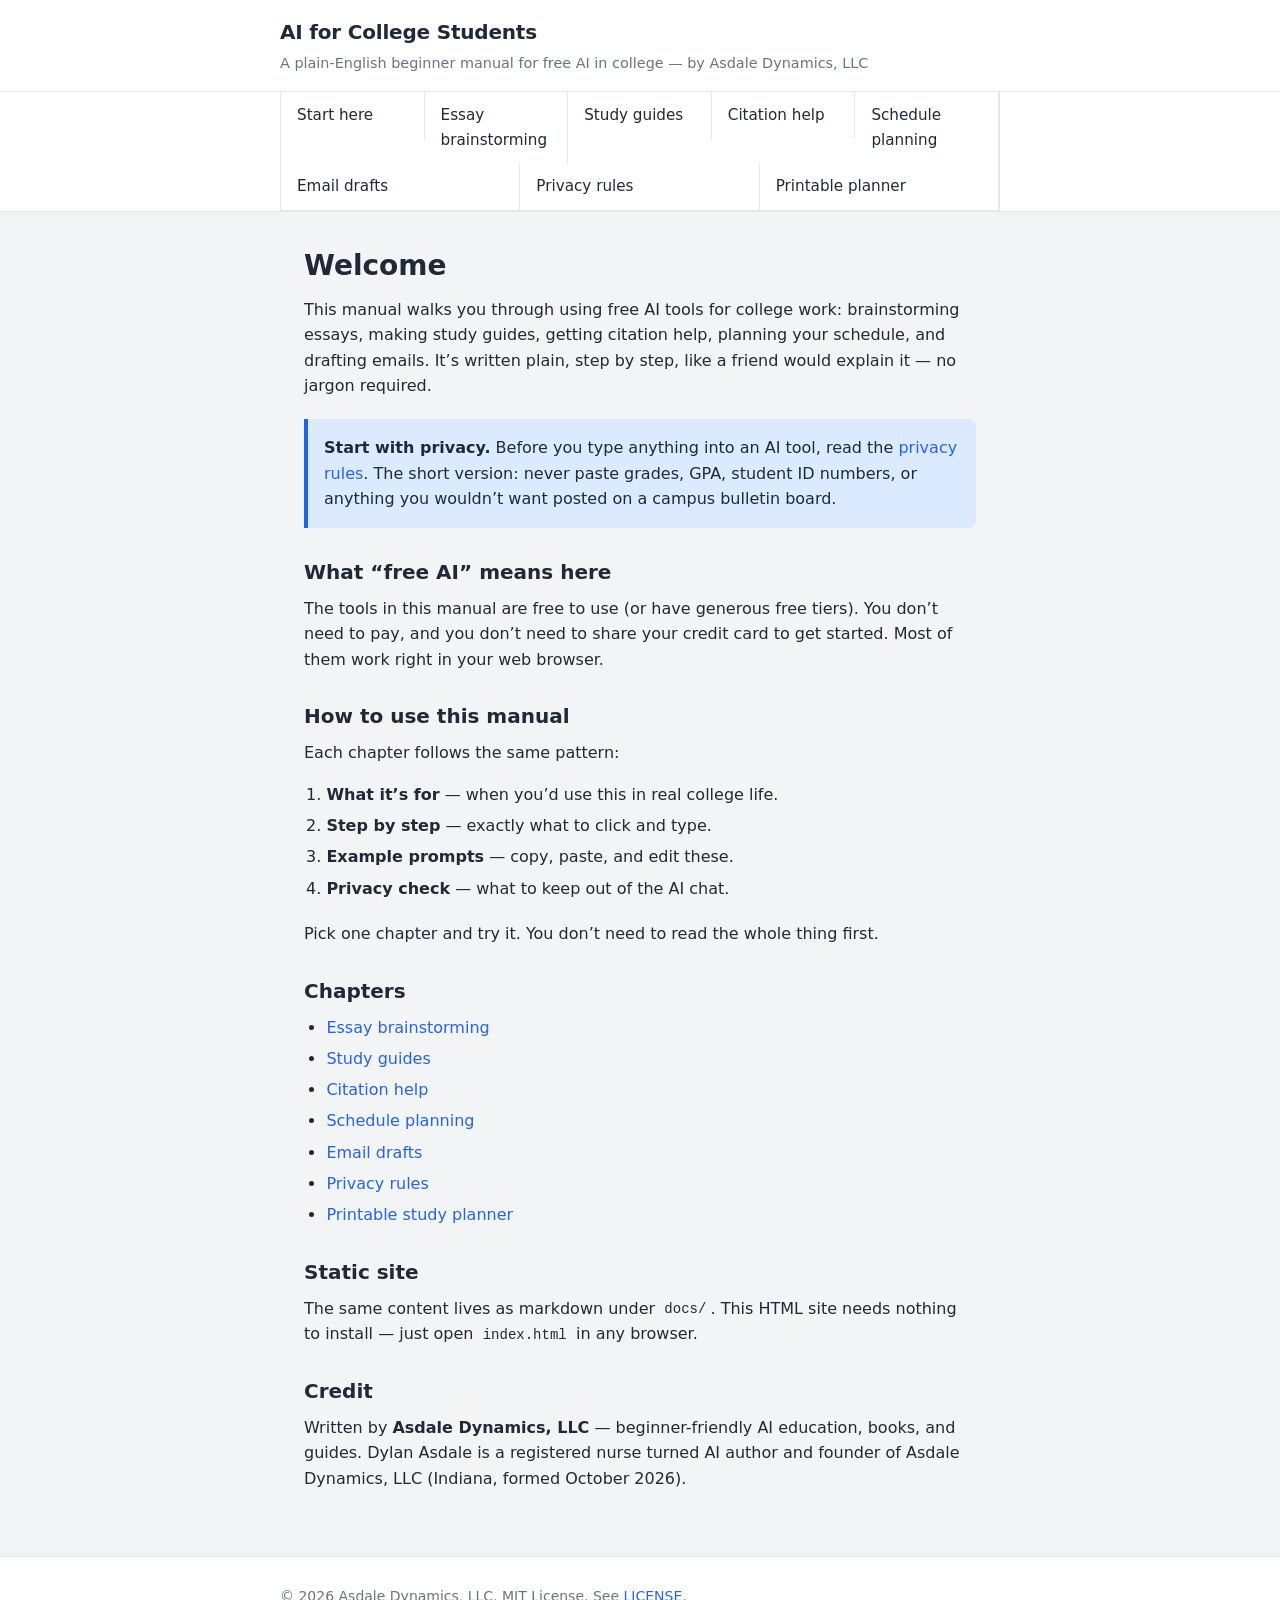
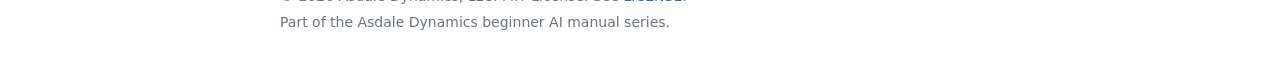
<file: site/index.html>
<!DOCTYPE html>
<html lang="en">
<head>
<meta charset="utf-8">
<meta name="viewport" content="width=device-width, initial-scale=1">
<title>AI for College Students — Beginner Manual</title>
<link rel="stylesheet" href="css/style.css">
</head>
<body>
<div class="site">
  <a class="skip-link" href="#main">Skip to main content</a>
  <header>
    <div class="inner">
      <h1 class="site-title"><a href="index.html">AI for College Students</a></h1>
      <p class="site-sub">A plain-English beginner manual for free AI in college &mdash; by Asdale Dynamics, LLC</p>
    </div>
  </header>
  <nav>
    <ul>
      <li><a href="index.html">Start here</a></li>
      <li><a href="essay-brainstorming.html">Essay brainstorming</a></li>
      <li><a href="study-guides.html">Study guides</a></li>
      <li><a href="citation-help.html">Citation help</a></li>
      <li><a href="schedule-planning.html">Schedule planning</a></li>
      <li><a href="email-drafts.html">Email drafts</a></li>
      <li><a href="privacy.html">Privacy rules</a></li>
      <li><a href="study-planner.html">Printable planner</a></li>
    </ul>
  </nav>
  <main id="main">
    <h1>Welcome</h1>
    <p>This manual walks you through using free AI tools for college work: brainstorming essays, making study guides, getting citation help, planning your schedule, and drafting emails. It&rsquo;s written plain, step by step, like a friend would explain it &mdash; no jargon required.</p>

    <div class="callout">
      <p><strong>Start with privacy.</strong> Before you type anything into an AI tool, read the <a href="privacy.html">privacy rules</a>. The short version: never paste grades, GPA, student ID numbers, or anything you wouldn&rsquo;t want posted on a campus bulletin board.</p>
    </div>

    <h2>What &ldquo;free AI&rdquo; means here</h2>
    <p>The tools in this manual are free to use (or have generous free tiers). You don&rsquo;t need to pay, and you don&rsquo;t need to share your credit card to get started. Most of them work right in your web browser.</p>

    <h2>How to use this manual</h2>
    <p>Each chapter follows the same pattern:</p>
    <ol>
      <li><strong>What it&rsquo;s for</strong> &mdash; when you&rsquo;d use this in real college life.</li>
      <li><strong>Step by step</strong> &mdash; exactly what to click and type.</li>
      <li><strong>Example prompts</strong> &mdash; copy, paste, and edit these.</li>
      <li><strong>Privacy check</strong> &mdash; what to keep out of the AI chat.</li>
    </ol>
    <p>Pick one chapter and try it. You don&rsquo;t need to read the whole thing first.</p>

    <h2>Chapters</h2>
    <ul>
      <li><a href="essay-brainstorming.html">Essay brainstorming</a></li>
      <li><a href="study-guides.html">Study guides</a></li>
      <li><a href="citation-help.html">Citation help</a></li>
      <li><a href="schedule-planning.html">Schedule planning</a></li>
      <li><a href="email-drafts.html">Email drafts</a></li>
      <li><a href="privacy.html">Privacy rules</a></li>
      <li><a href="study-planner.html">Printable study planner</a></li>
    </ul>

    <h2>Static site</h2>
    <p>The same content lives as markdown under <code>docs/</code>. This HTML site needs nothing to install &mdash; just open <code>index.html</code> in any browser.</p>

    <h2>Credit</h2>
    <p>Written by <strong>Asdale Dynamics, LLC</strong> &mdash; beginner-friendly AI education, books, and guides. Dylan Asdale is a registered nurse turned AI author and founder of Asdale Dynamics, LLC (Indiana, formed October 2026).</p>
  </main>
  <footer>
    <div class="inner">
      <p>&copy; 2026 Asdale Dynamics, LLC. MIT License. See <a href="../LICENSE">LICENSE</a>.</p>
      <p>Part of the Asdale Dynamics beginner AI manual series.</p>
    </div>
  </footer>
</div>
</body>
</html>
</file>
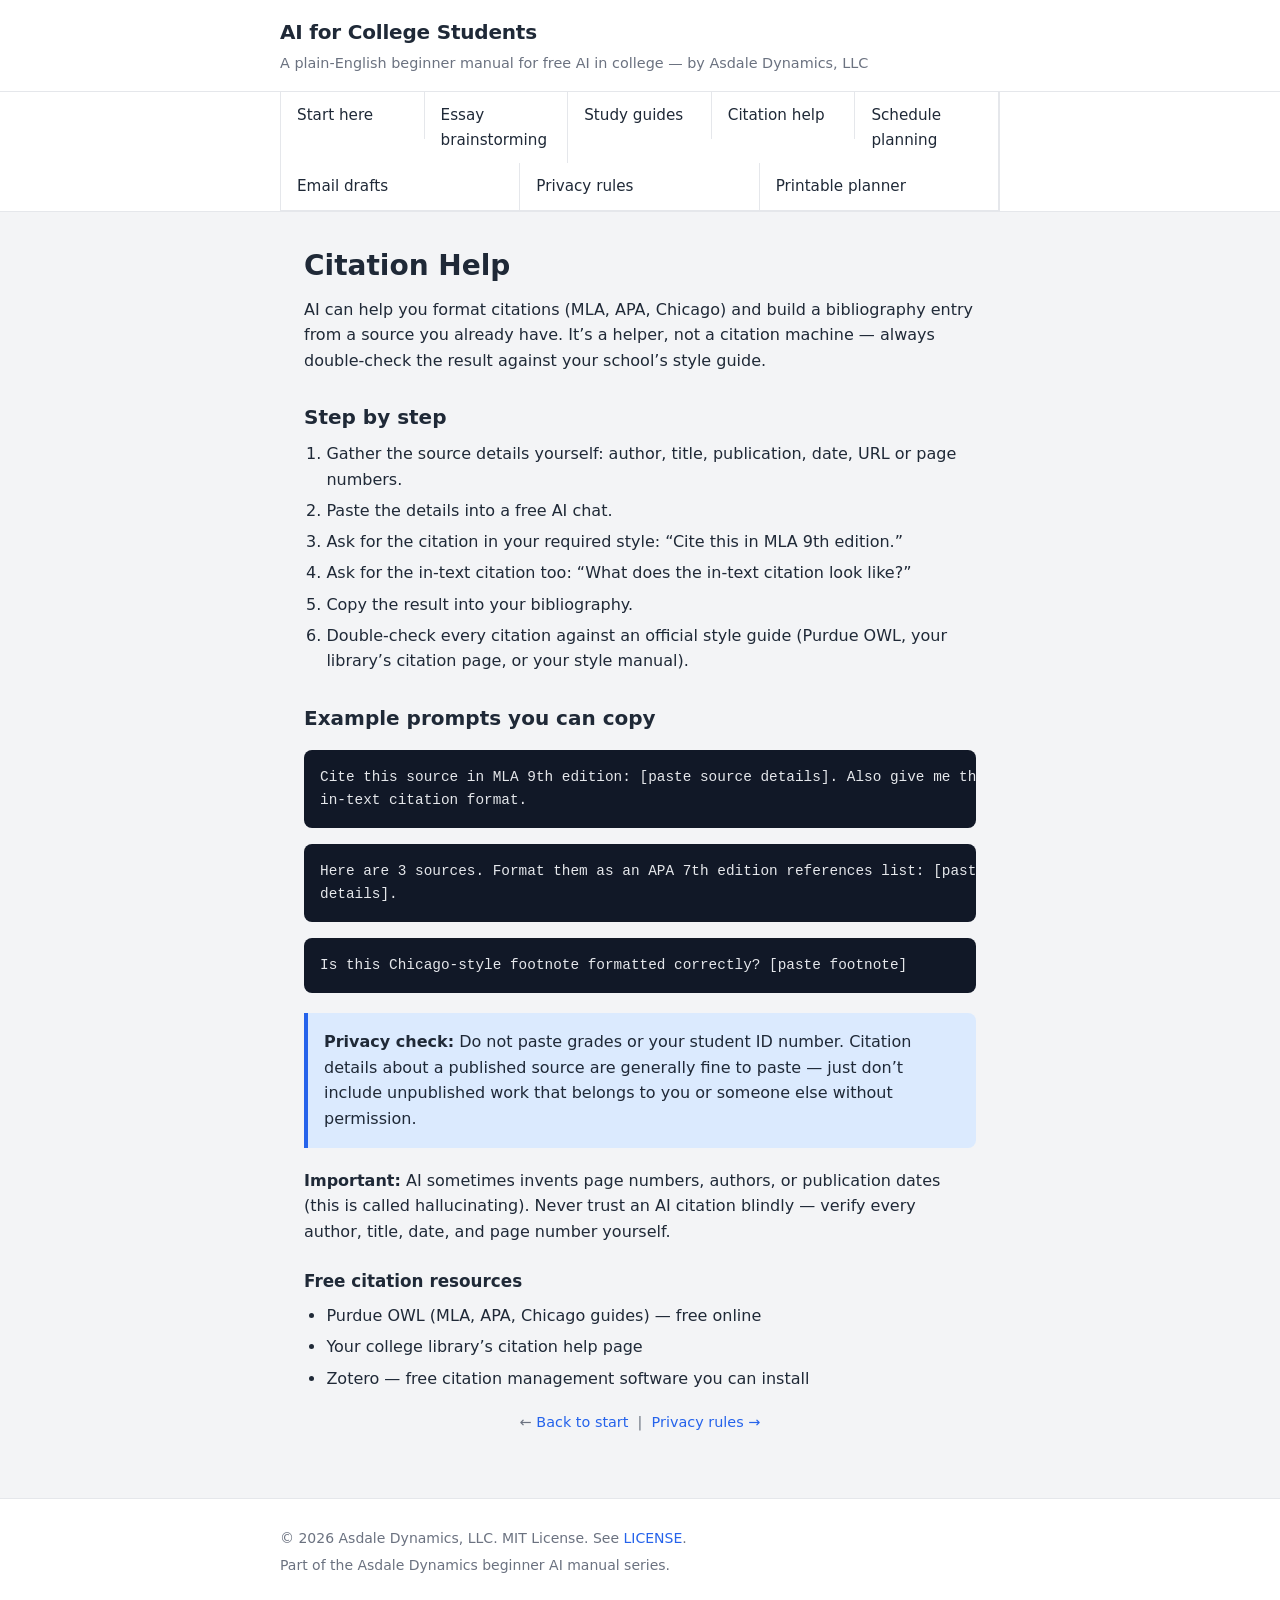
<file: site/citation-help.html>
<!DOCTYPE html>
<html lang="en">
<head>
<meta charset="utf-8">
<meta name="viewport" content="width=device-width, initial-scale=1">
<title>Citation Help &bull; AI for College Students</title>
<link rel="stylesheet" href="css/style.css">
</head>
<body>
<div class="site">
  <a class="skip-link" href="#main">Skip to main content</a>
  <header>
    <div class="inner">
      <h1 class="site-title"><a href="index.html">AI for College Students</a></h1>
      <p class="site-sub">A plain-English beginner manual for free AI in college &mdash; by Asdale Dynamics, LLC</p>
    </div>
  </header>
  <nav>
    <ul>
      <li><a href="index.html">Start here</a></li>
      <li><a href="essay-brainstorming.html">Essay brainstorming</a></li>
      <li><a href="study-guides.html">Study guides</a></li>
      <li><a href="citation-help.html">Citation help</a></li>
      <li><a href="schedule-planning.html">Schedule planning</a></li>
      <li><a href="email-drafts.html">Email drafts</a></li>
      <li><a href="privacy.html">Privacy rules</a></li>
      <li><a href="study-planner.html">Printable planner</a></li>
    </ul>
  </nav>
  <main id="main">
    <h1>Citation Help</h1>
    <p>AI can help you format citations (MLA, APA, Chicago) and build a bibliography entry from a source you already have. It&rsquo;s a helper, not a citation machine &mdash; always double-check the result against your school&rsquo;s style guide.</p>

    <h2>Step by step</h2>
    <ol>
      <li>Gather the source details yourself: author, title, publication, date, URL or page numbers.</li>
      <li>Paste the details into a free AI chat.</li>
      <li>Ask for the citation in your required style: &ldquo;Cite this in MLA 9th edition.&rdquo;</li>
      <li>Ask for the in-text citation too: &ldquo;What does the in-text citation look like?&rdquo;</li>
      <li>Copy the result into your bibliography.</li>
      <li>Double-check every citation against an official style guide (Purdue OWL, your library&rsquo;s citation page, or your style manual).</li>
    </ol>

    <h2>Example prompts you can copy</h2>
    <pre><code>Cite this source in MLA 9th edition: [paste source details]. Also give me the
in-text citation format.</code></pre>

    <pre><code>Here are 3 sources. Format them as an APA 7th edition references list: [paste
details].</code></pre>

    <pre><code>Is this Chicago-style footnote formatted correctly? [paste footnote]</code></pre>

    <div class="callout">
      <p><strong>Privacy check:</strong> Do not paste grades or your student ID number. Citation details about a published source are generally fine to paste &mdash; just don&rsquo;t include unpublished work that belongs to you or someone else without permission.</p>
    </div>

    <p><strong>Important:</strong> AI sometimes invents page numbers, authors, or publication dates (this is called hallucinating). Never trust an AI citation blindly &mdash; verify every author, title, date, and page number yourself.</p>

    <h3>Free citation resources</h3>
    <ul>
      <li>Purdue OWL (MLA, APA, Chicago guides) &mdash; free online</li>
      <li>Your college library&rsquo;s citation help page</li>
      <li>Zotero &mdash; free citation management software you can install</li>
    </ul>

    <p class="print-hint">&larr; <a href="index.html">Back to start</a> &nbsp;|&nbsp; <a href="privacy.html">Privacy rules &rarr;</a></p>
  </main>
  <footer>
    <div class="inner">
      <p>&copy; 2026 Asdale Dynamics, LLC. MIT License. See <a href="../LICENSE">LICENSE</a>.</p>
      <p>Part of the Asdale Dynamics beginner AI manual series.</p>
    </div>
  </footer>
</div>
</body>
</html>
</file>
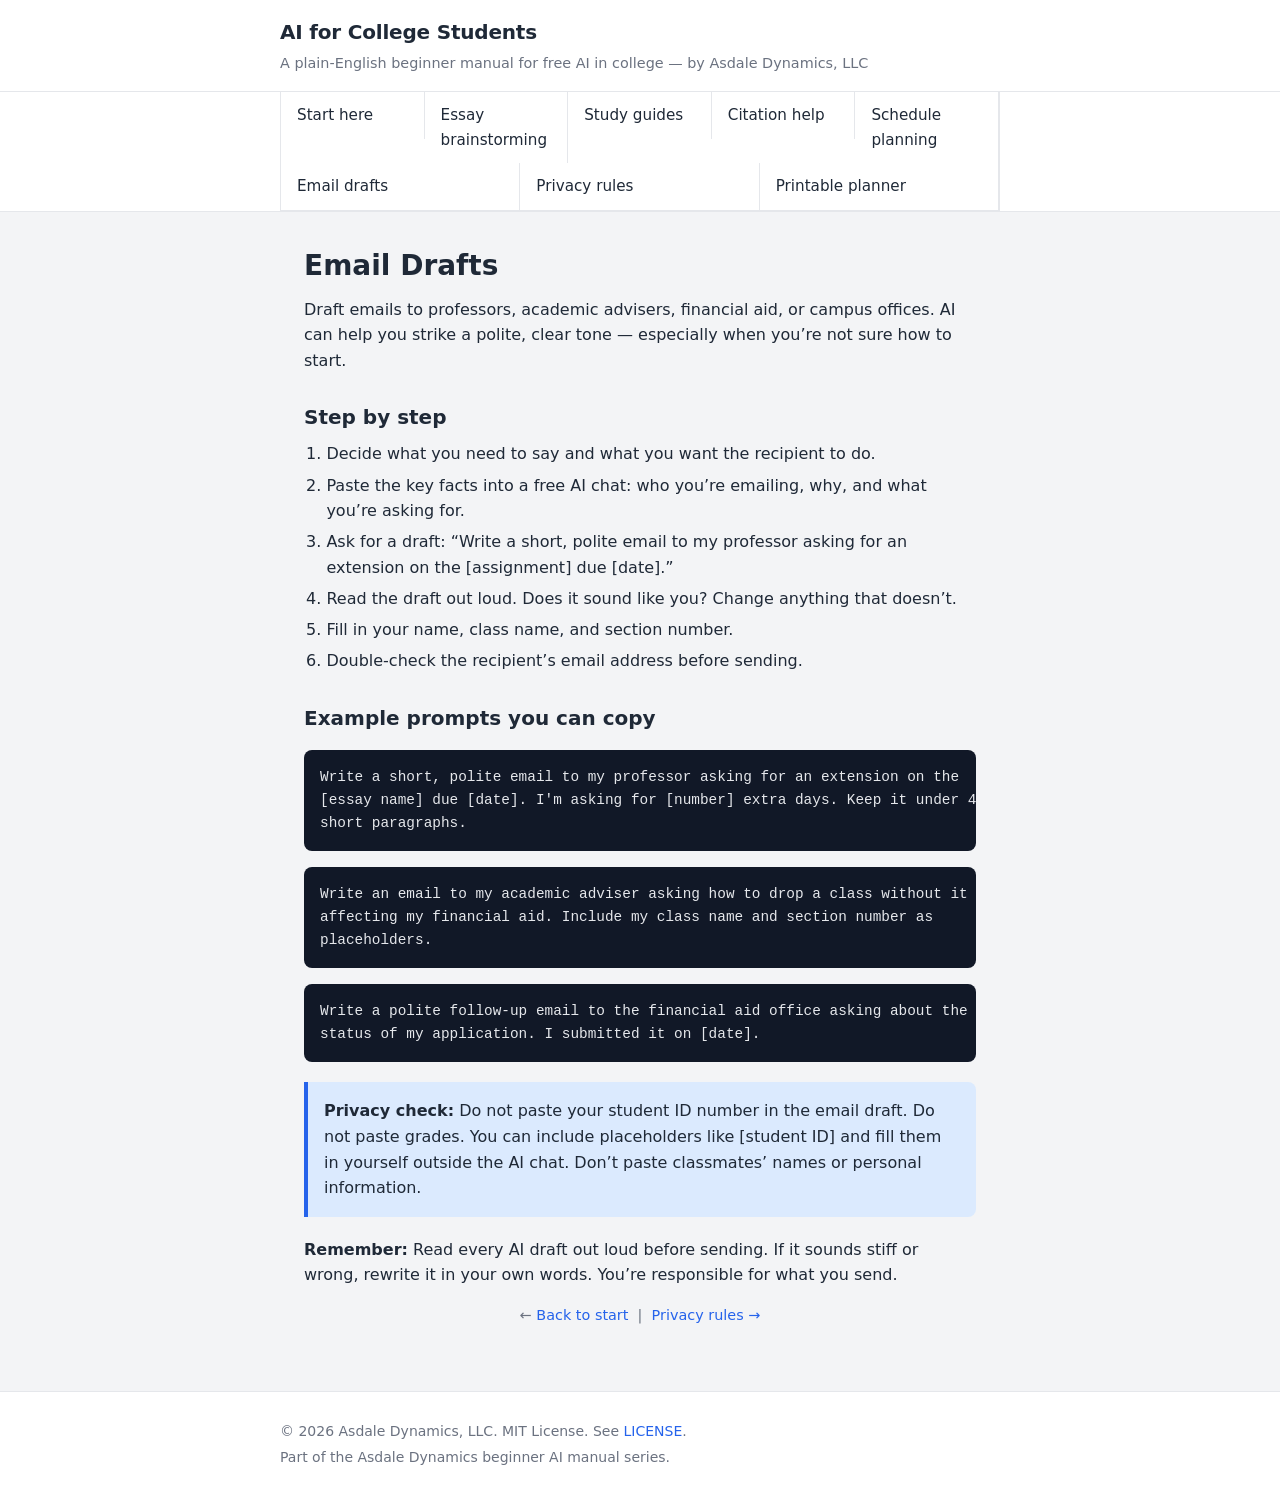
<file: site/email-drafts.html>
<!DOCTYPE html>
<html lang="en">
<head>
<meta charset="utf-8">
<meta name="viewport" content="width=device-width, initial-scale=1">
<title>Email Drafts &bull; AI for College Students</title>
<link rel="stylesheet" href="css/style.css">
</head>
<body>
<div class="site">
  <a class="skip-link" href="#main">Skip to main content</a>
  <header>
    <div class="inner">
      <h1 class="site-title"><a href="index.html">AI for College Students</a></h1>
      <p class="site-sub">A plain-English beginner manual for free AI in college &mdash; by Asdale Dynamics, LLC</p>
    </div>
  </header>
  <nav>
    <ul>
      <li><a href="index.html">Start here</a></li>
      <li><a href="essay-brainstorming.html">Essay brainstorming</a></li>
      <li><a href="study-guides.html">Study guides</a></li>
      <li><a href="citation-help.html">Citation help</a></li>
      <li><a href="schedule-planning.html">Schedule planning</a></li>
      <li><a href="email-drafts.html">Email drafts</a></li>
      <li><a href="privacy.html">Privacy rules</a></li>
      <li><a href="study-planner.html">Printable planner</a></li>
    </ul>
  </nav>
  <main id="main">
    <h1>Email Drafts</h1>
    <p>Draft emails to professors, academic advisers, financial aid, or campus offices. AI can help you strike a polite, clear tone &mdash; especially when you&rsquo;re not sure how to start.</p>

    <h2>Step by step</h2>
    <ol>
      <li>Decide what you need to say and what you want the recipient to do.</li>
      <li>Paste the key facts into a free AI chat: who you&rsquo;re emailing, why, and what you&rsquo;re asking for.</li>
      <li>Ask for a draft: &ldquo;Write a short, polite email to my professor asking for an extension on the [assignment] due [date].&rdquo;</li>
      <li>Read the draft out loud. Does it sound like you? Change anything that doesn&rsquo;t.</li>
      <li>Fill in your name, class name, and section number.</li>
      <li>Double-check the recipient&rsquo;s email address before sending.</li>
    </ol>

    <h2>Example prompts you can copy</h2>
    <pre><code>Write a short, polite email to my professor asking for an extension on the
[essay name] due [date]. I'm asking for [number] extra days. Keep it under 4
short paragraphs.</code></pre>

    <pre><code>Write an email to my academic adviser asking how to drop a class without it
affecting my financial aid. Include my class name and section number as
placeholders.</code></pre>

    <pre><code>Write a polite follow-up email to the financial aid office asking about the
status of my application. I submitted it on [date].</code></pre>

    <div class="callout">
      <p><strong>Privacy check:</strong> Do not paste your student ID number in the email draft. Do not paste grades. You can include placeholders like [student ID] and fill them in yourself outside the AI chat. Don&rsquo;t paste classmates&rsquo; names or personal information.</p>
    </div>

    <p><strong>Remember:</strong> Read every AI draft out loud before sending. If it sounds stiff or wrong, rewrite it in your own words. You&rsquo;re responsible for what you send.</p>

    <p class="print-hint">&larr; <a href="index.html">Back to start</a> &nbsp;|&nbsp; <a href="privacy.html">Privacy rules &rarr;</a></p>
  </main>
  <footer>
    <div class="inner">
      <p>&copy; 2026 Asdale Dynamics, LLC. MIT License. See <a href="../LICENSE">LICENSE</a>.</p>
      <p>Part of the Asdale Dynamics beginner AI manual series.</p>
    </div>
  </footer>
</div>
</body>
</html>
</file>
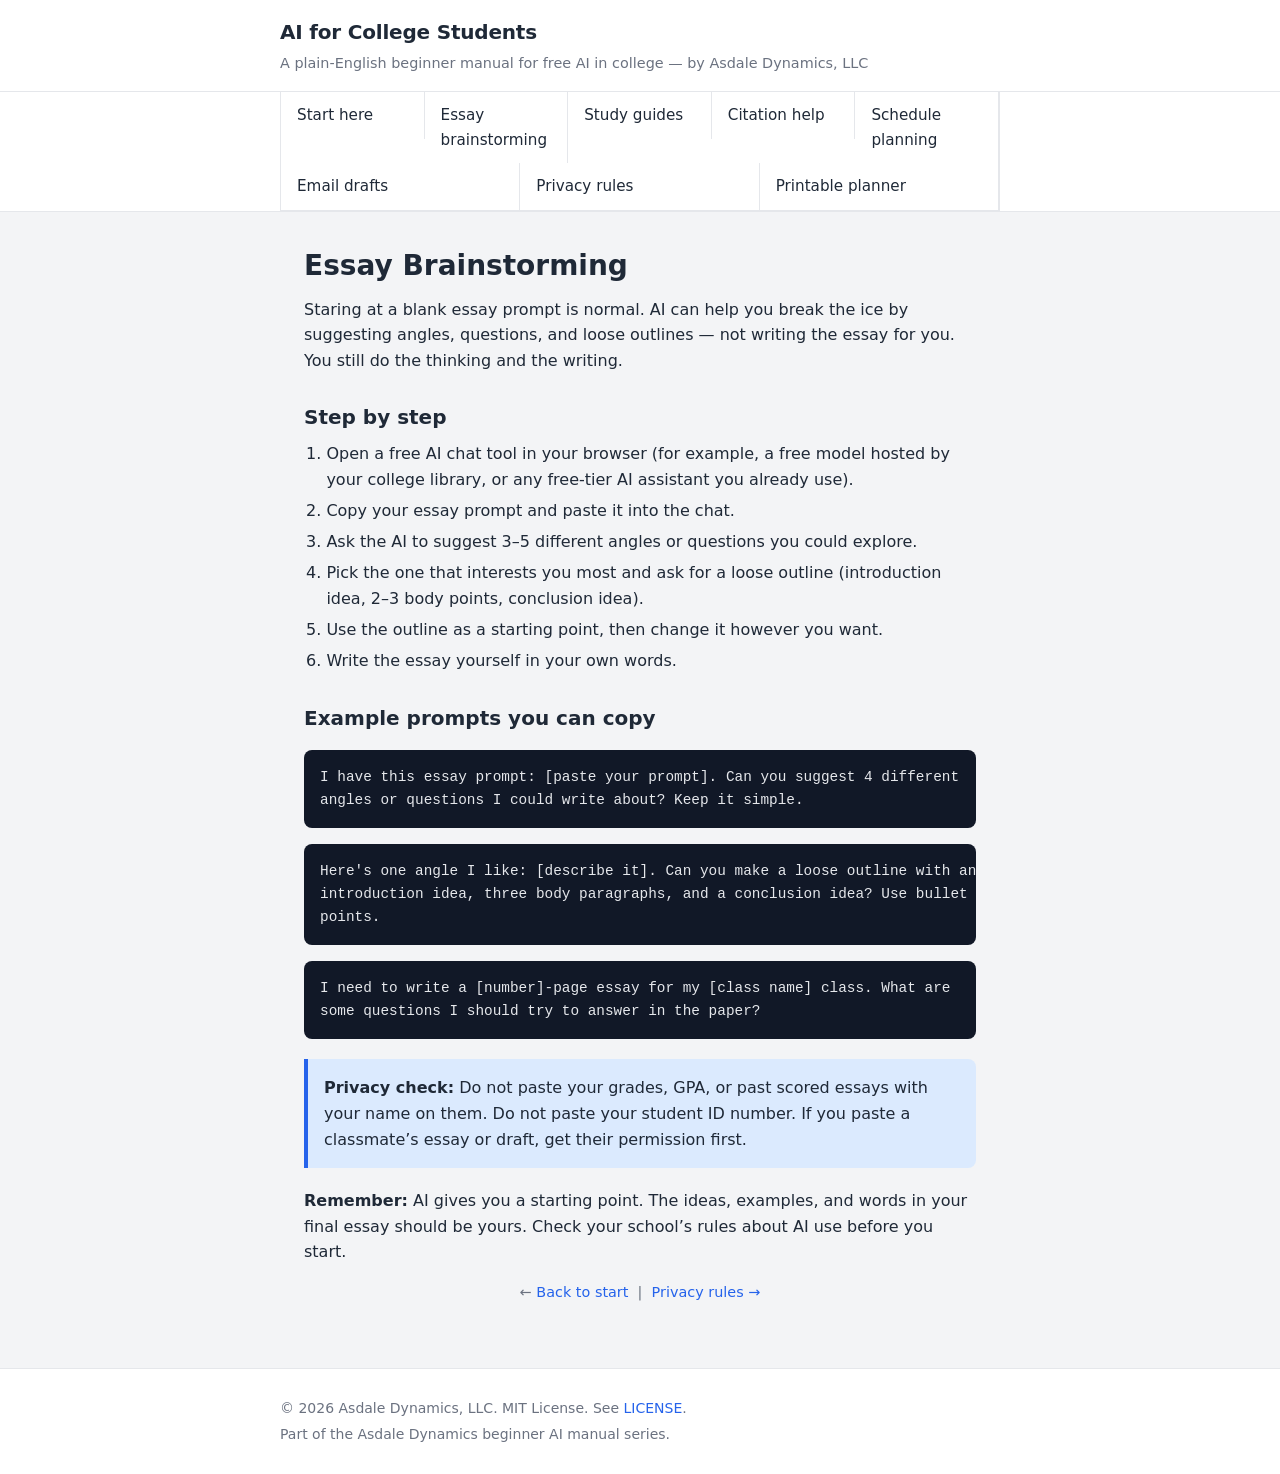
<file: site/essay-brainstorming.html>
<!DOCTYPE html>
<html lang="en">
<head>
<meta charset="utf-8">
<meta name="viewport" content="width=device-width, initial-scale=1">
<title>Essay Brainstorming &bull; AI for College Students</title>
<link rel="stylesheet" href="css/style.css">
</head>
<body>
<div class="site">
  <a class="skip-link" href="#main">Skip to main content</a>
  <header>
    <div class="inner">
      <h1 class="site-title"><a href="index.html">AI for College Students</a></h1>
      <p class="site-sub">A plain-English beginner manual for free AI in college &mdash; by Asdale Dynamics, LLC</p>
    </div>
  </header>
  <nav>
    <ul>
      <li><a href="index.html">Start here</a></li>
      <li><a href="essay-brainstorming.html">Essay brainstorming</a></li>
      <li><a href="study-guides.html">Study guides</a></li>
      <li><a href="citation-help.html">Citation help</a></li>
      <li><a href="schedule-planning.html">Schedule planning</a></li>
      <li><a href="email-drafts.html">Email drafts</a></li>
      <li><a href="privacy.html">Privacy rules</a></li>
      <li><a href="study-planner.html">Printable planner</a></li>
    </ul>
  </nav>
  <main id="main">
    <h1>Essay Brainstorming</h1>
    <p>Staring at a blank essay prompt is normal. AI can help you break the ice by suggesting angles, questions, and loose outlines &mdash; not writing the essay for you. You still do the thinking and the writing.</p>

    <h2>Step by step</h2>
    <ol>
      <li>Open a free AI chat tool in your browser (for example, a free model hosted by your college library, or any free-tier AI assistant you already use).</li>
      <li>Copy your essay prompt and paste it into the chat.</li>
      <li>Ask the AI to suggest 3&ndash;5 different angles or questions you could explore.</li>
      <li>Pick the one that interests you most and ask for a loose outline (introduction idea, 2&ndash;3 body points, conclusion idea).</li>
      <li>Use the outline as a starting point, then change it however you want.</li>
      <li>Write the essay yourself in your own words.</li>
    </ol>

    <h2>Example prompts you can copy</h2>
    <pre><code>I have this essay prompt: [paste your prompt]. Can you suggest 4 different
angles or questions I could write about? Keep it simple.</code></pre>

    <pre><code>Here's one angle I like: [describe it]. Can you make a loose outline with an
introduction idea, three body paragraphs, and a conclusion idea? Use bullet
points.</code></pre>

    <pre><code>I need to write a [number]-page essay for my [class name] class. What are
some questions I should try to answer in the paper?</code></pre>

    <div class="callout">
      <p><strong>Privacy check:</strong> Do not paste your grades, GPA, or past scored essays with your name on them. Do not paste your student ID number. If you paste a classmate&rsquo;s essay or draft, get their permission first.</p>
    </div>

    <p><strong>Remember:</strong> AI gives you a starting point. The ideas, examples, and words in your final essay should be yours. Check your school&rsquo;s rules about AI use before you start.</p>

    <p class="print-hint">&larr; <a href="index.html">Back to start</a> &nbsp;|&nbsp; <a href="privacy.html">Privacy rules &rarr;</a></p>
  </main>
  <footer>
    <div class="inner">
      <p>&copy; 2026 Asdale Dynamics, LLC. MIT License. See <a href="../LICENSE">LICENSE</a>.</p>
      <p>Part of the Asdale Dynamics beginner AI manual series.</p>
    </div>
  </footer>
</div>
</body>
</html>
</file>
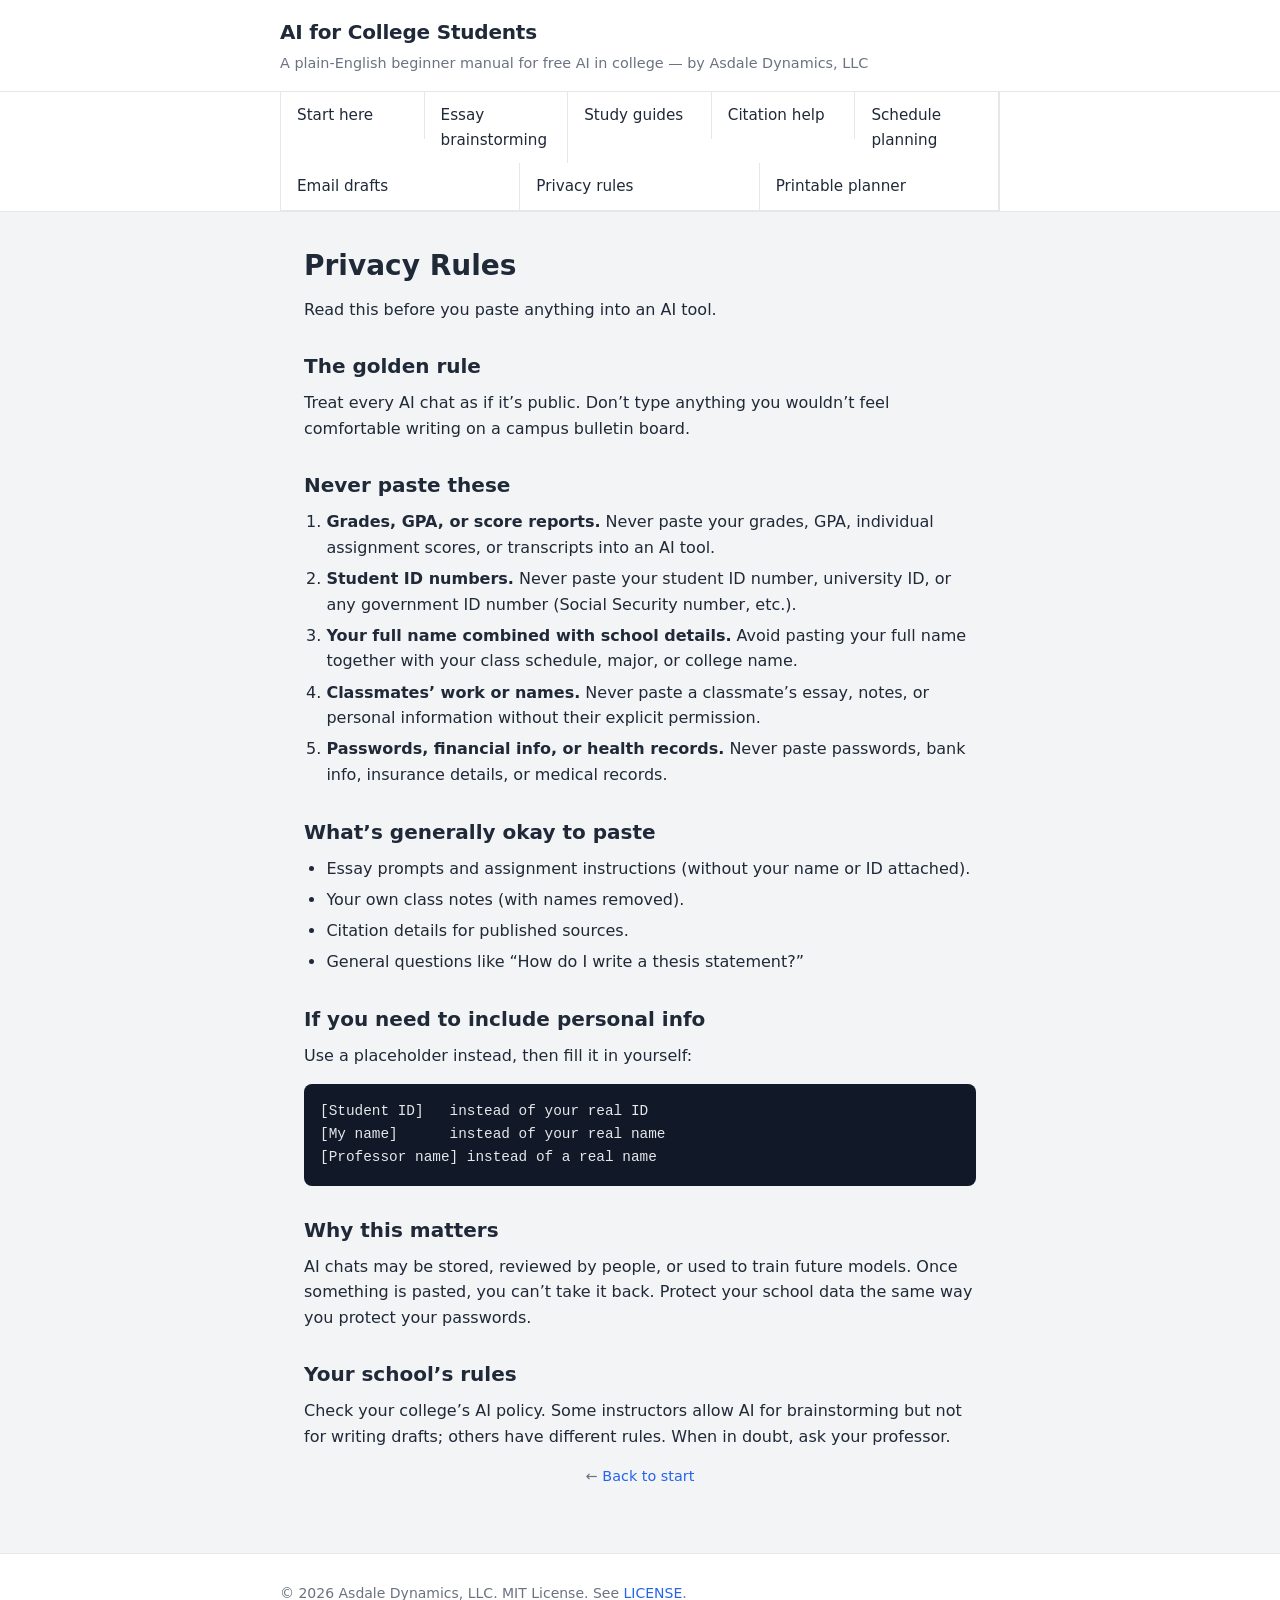
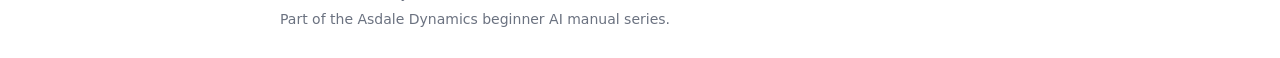
<file: site/privacy.html>
<!DOCTYPE html>
<html lang="en">
<head>
<meta charset="utf-8">
<meta name="viewport" content="width=device-width, initial-scale=1">
<title>Privacy Rules &bull; AI for College Students</title>
<link rel="stylesheet" href="css/style.css">
</head>
<body>
<div class="site">
  <a class="skip-link" href="#main">Skip to main content</a>
  <header>
    <div class="inner">
      <h1 class="site-title"><a href="index.html">AI for College Students</a></h1>
      <p class="site-sub">A plain-English beginner manual for free AI in college &mdash; by Asdale Dynamics, LLC</p>
    </div>
  </header>
  <nav>
    <ul>
      <li><a href="index.html">Start here</a></li>
      <li><a href="essay-brainstorming.html">Essay brainstorming</a></li>
      <li><a href="study-guides.html">Study guides</a></li>
      <li><a href="citation-help.html">Citation help</a></li>
      <li><a href="schedule-planning.html">Schedule planning</a></li>
      <li><a href="email-drafts.html">Email drafts</a></li>
      <li><a href="privacy.html">Privacy rules</a></li>
      <li><a href="study-planner.html">Printable planner</a></li>
    </ul>
  </nav>
  <main id="main">
    <h1>Privacy Rules</h1>
    <p>Read this before you paste anything into an AI tool.</p>

    <h2>The golden rule</h2>
    <p>Treat every AI chat as if it&rsquo;s public. Don&rsquo;t type anything you wouldn&rsquo;t feel comfortable writing on a campus bulletin board.</p>

    <h2>Never paste these</h2>
    <ol>
      <li><strong>Grades, GPA, or score reports.</strong> Never paste your grades, GPA, individual assignment scores, or transcripts into an AI tool.</li>
      <li><strong>Student ID numbers.</strong> Never paste your student ID number, university ID, or any government ID number (Social Security number, etc.).</li>
      <li><strong>Your full name combined with school details.</strong> Avoid pasting your full name together with your class schedule, major, or college name.</li>
      <li><strong>Classmates&rsquo; work or names.</strong> Never paste a classmate&rsquo;s essay, notes, or personal information without their explicit permission.</li>
      <li><strong>Passwords, financial info, or health records.</strong> Never paste passwords, bank info, insurance details, or medical records.</li>
    </ol>

    <h2>What&rsquo;s generally okay to paste</h2>
    <ul>
      <li>Essay prompts and assignment instructions (without your name or ID attached).</li>
      <li>Your own class notes (with names removed).</li>
      <li>Citation details for published sources.</li>
      <li>General questions like &ldquo;How do I write a thesis statement?&rdquo;</li>
    </ul>

    <h2>If you need to include personal info</h2>
    <p>Use a placeholder instead, then fill it in yourself:</p>
    <pre><code>[Student ID]   instead of your real ID
[My name]      instead of your real name
[Professor name] instead of a real name</code></pre>

    <h2>Why this matters</h2>
    <p>AI chats may be stored, reviewed by people, or used to train future models. Once something is pasted, you can&rsquo;t take it back. Protect your school data the same way you protect your passwords.</p>

    <h2>Your school&rsquo;s rules</h2>
    <p>Check your college&rsquo;s AI policy. Some instructors allow AI for brainstorming but not for writing drafts; others have different rules. When in doubt, ask your professor.</p>

    <p class="print-hint">&larr; <a href="index.html">Back to start</a></p>
  </main>
  <footer>
    <div class="inner">
      <p>&copy; 2026 Asdale Dynamics, LLC. MIT License. See <a href="../LICENSE">LICENSE</a>.</p>
      <p>Part of the Asdale Dynamics beginner AI manual series.</p>
    </div>
  </footer>
</div>
</body>
</html>
</file>
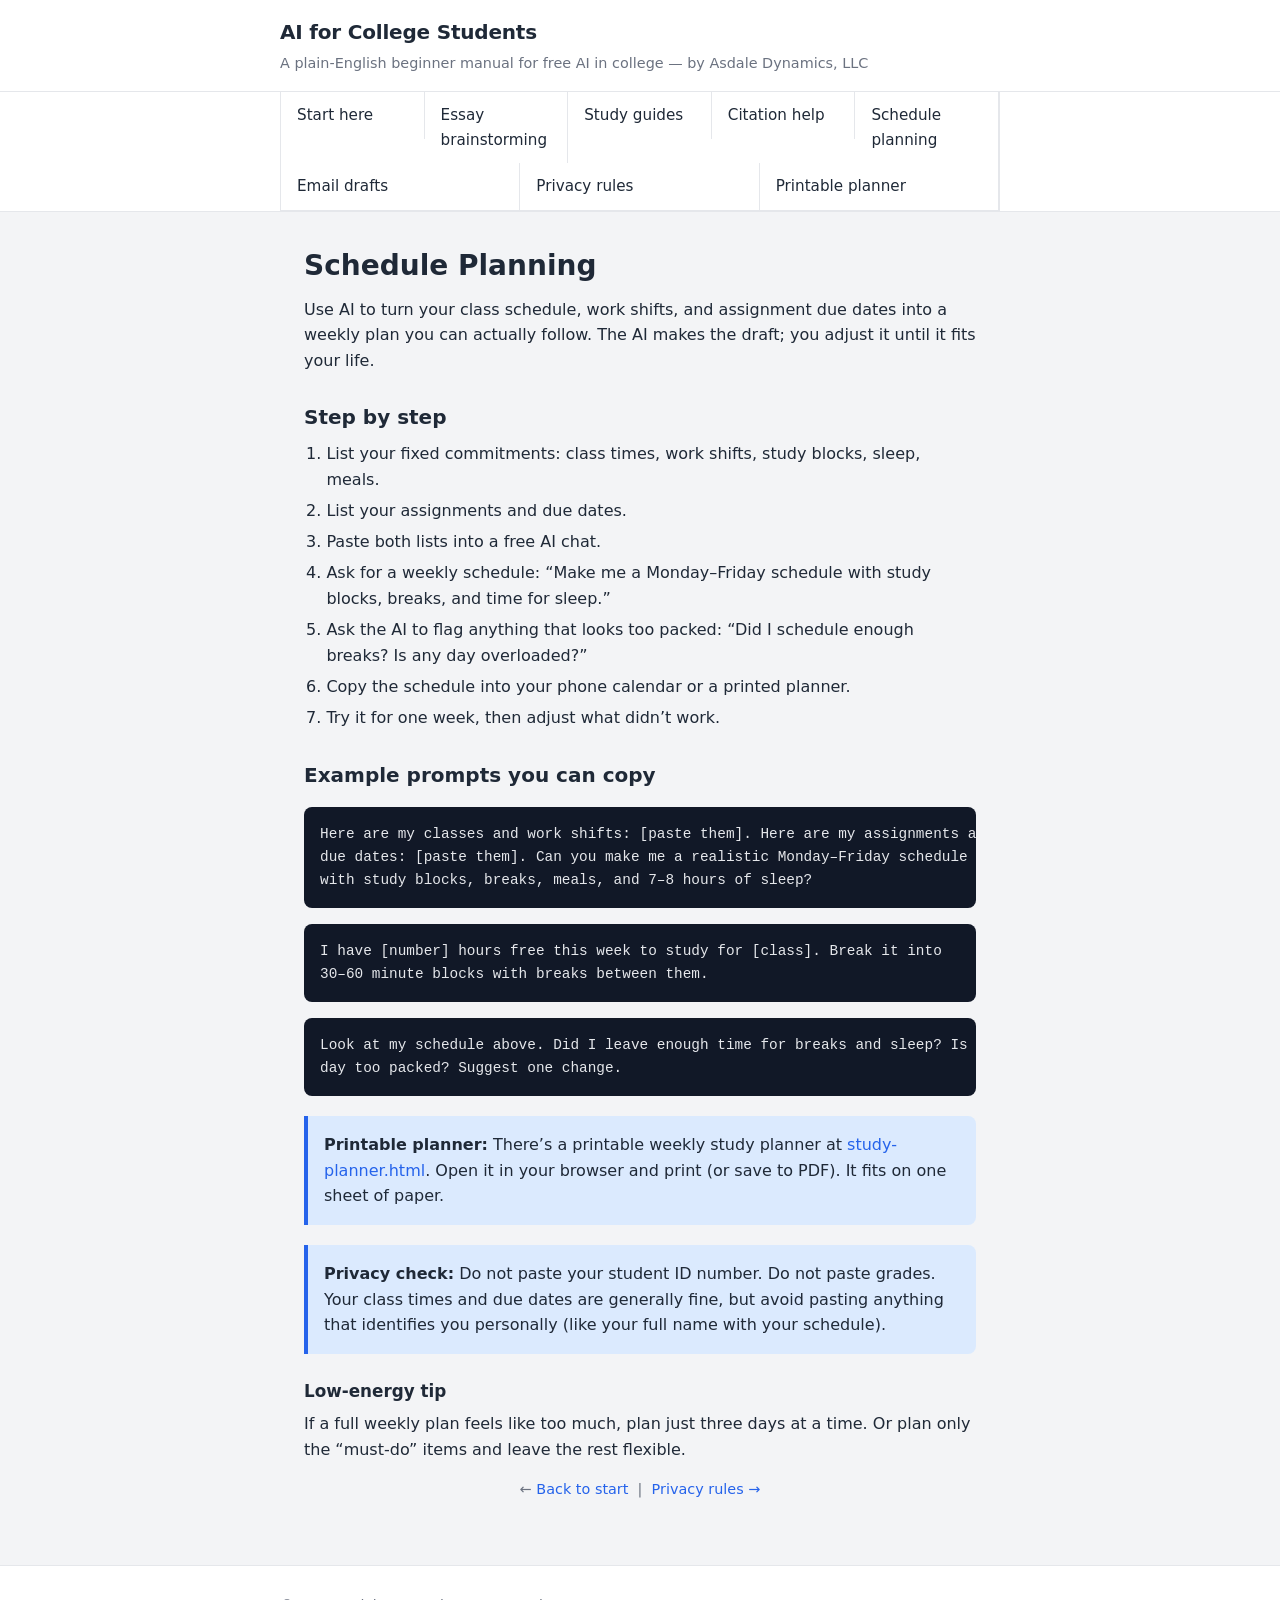
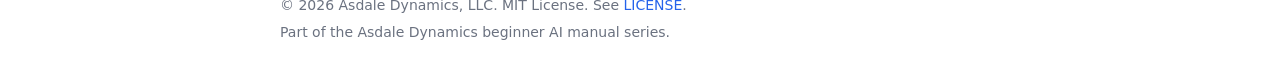
<file: site/schedule-planning.html>
<!DOCTYPE html>
<html lang="en">
<head>
<meta charset="utf-8">
<meta name="viewport" content="width=device-width, initial-scale=1">
<title>Schedule Planning &bull; AI for College Students</title>
<link rel="stylesheet" href="css/style.css">
</head>
<body>
<div class="site">
  <a class="skip-link" href="#main">Skip to main content</a>
  <header>
    <div class="inner">
      <h1 class="site-title"><a href="index.html">AI for College Students</a></h1>
      <p class="site-sub">A plain-English beginner manual for free AI in college &mdash; by Asdale Dynamics, LLC</p>
    </div>
  </header>
  <nav>
    <ul>
      <li><a href="index.html">Start here</a></li>
      <li><a href="essay-brainstorming.html">Essay brainstorming</a></li>
      <li><a href="study-guides.html">Study guides</a></li>
      <li><a href="citation-help.html">Citation help</a></li>
      <li><a href="schedule-planning.html">Schedule planning</a></li>
      <li><a href="email-drafts.html">Email drafts</a></li>
      <li><a href="privacy.html">Privacy rules</a></li>
      <li><a href="study-planner.html">Printable planner</a></li>
    </ul>
  </nav>
  <main id="main">
    <h1>Schedule Planning</h1>
    <p>Use AI to turn your class schedule, work shifts, and assignment due dates into a weekly plan you can actually follow. The AI makes the draft; you adjust it until it fits your life.</p>

    <h2>Step by step</h2>
    <ol>
      <li>List your fixed commitments: class times, work shifts, study blocks, sleep, meals.</li>
      <li>List your assignments and due dates.</li>
      <li>Paste both lists into a free AI chat.</li>
      <li>Ask for a weekly schedule: &ldquo;Make me a Monday&ndash;Friday schedule with study blocks, breaks, and time for sleep.&rdquo;</li>
      <li>Ask the AI to flag anything that looks too packed: &ldquo;Did I schedule enough breaks? Is any day overloaded?&rdquo;</li>
      <li>Copy the schedule into your phone calendar or a printed planner.</li>
      <li>Try it for one week, then adjust what didn&rsquo;t work.</li>
    </ol>

    <h2>Example prompts you can copy</h2>
    <pre><code>Here are my classes and work shifts: [paste them]. Here are my assignments and
due dates: [paste them]. Can you make me a realistic Monday&ndash;Friday schedule
with study blocks, breaks, meals, and 7&ndash;8 hours of sleep?</code></pre>

    <pre><code>I have [number] hours free this week to study for [class]. Break it into
30&ndash;60 minute blocks with breaks between them.</code></pre>

    <pre><code>Look at my schedule above. Did I leave enough time for breaks and sleep? Is any
day too packed? Suggest one change.</code></pre>

    <div class="callout">
      <p><strong>Printable planner:</strong> There&rsquo;s a printable weekly study planner at <a href="study-planner.html">study-planner.html</a>. Open it in your browser and print (or save to PDF). It fits on one sheet of paper.</p>
    </div>

    <div class="callout">
      <p><strong>Privacy check:</strong> Do not paste your student ID number. Do not paste grades. Your class times and due dates are generally fine, but avoid pasting anything that identifies you personally (like your full name with your schedule).</p>
    </div>

    <h3>Low-energy tip</h3>
    <p>If a full weekly plan feels like too much, plan just three days at a time. Or plan only the &ldquo;must-do&rdquo; items and leave the rest flexible.</p>

    <p class="print-hint">&larr; <a href="index.html">Back to start</a> &nbsp;|&nbsp; <a href="privacy.html">Privacy rules &rarr;</a></p>
  </main>
  <footer>
    <div class="inner">
      <p>&copy; 2026 Asdale Dynamics, LLC. MIT License. See <a href="../LICENSE">LICENSE</a>.</p>
      <p>Part of the Asdale Dynamics beginner AI manual series.</p>
    </div>
  </footer>
</div>
</body>
</html>
</file>
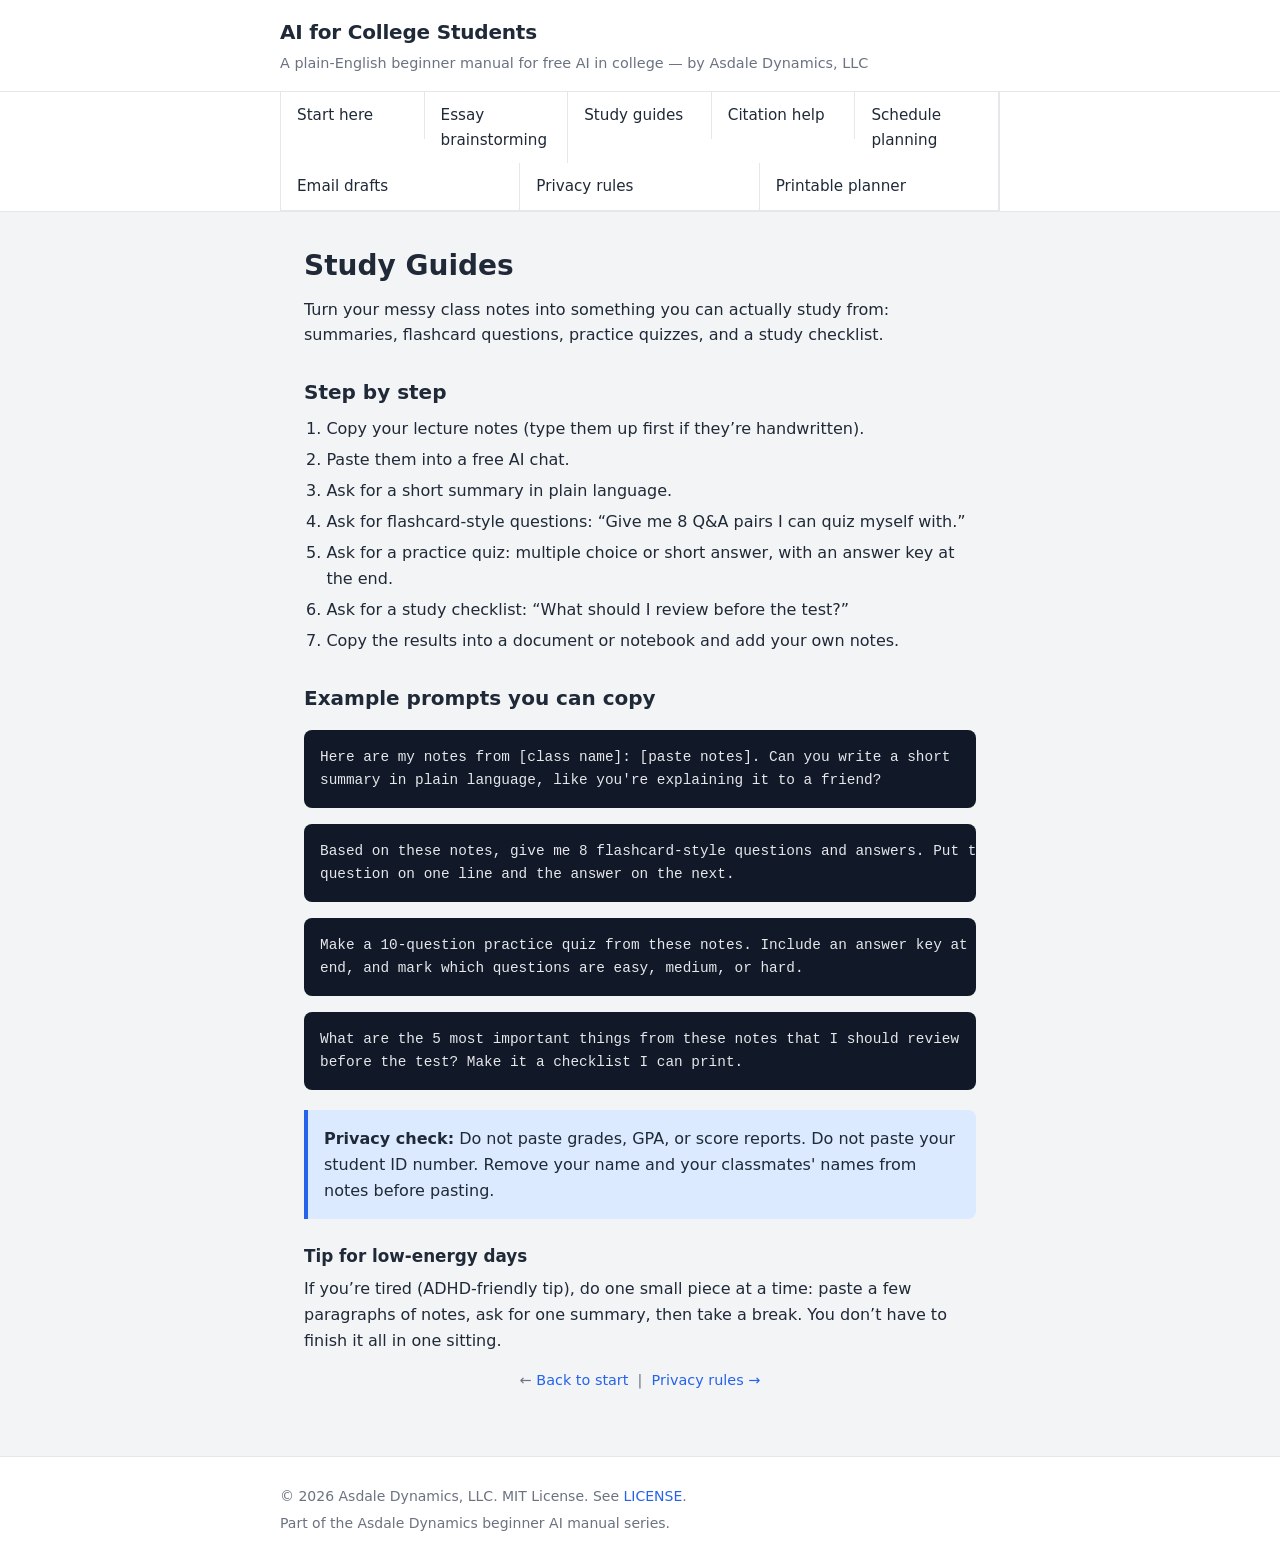
<file: site/study-guides.html>
<!DOCTYPE html>
<html lang="en">
<head>
<meta charset="utf-8">
<meta name="viewport" content="width=device-width, initial-scale=1">
<title>Study Guides &bull; AI for College Students</title>
<link rel="stylesheet" href="css/style.css">
</head>
<body>
<div class="site">
  <a class="skip-link" href="#main">Skip to main content</a>
  <header>
    <div class="inner">
      <h1 class="site-title"><a href="index.html">AI for College Students</a></h1>
      <p class="site-sub">A plain-English beginner manual for free AI in college &mdash; by Asdale Dynamics, LLC</p>
    </div>
  </header>
  <nav>
    <ul>
      <li><a href="index.html">Start here</a></li>
      <li><a href="essay-brainstorming.html">Essay brainstorming</a></li>
      <li><a href="study-guides.html">Study guides</a></li>
      <li><a href="citation-help.html">Citation help</a></li>
      <li><a href="schedule-planning.html">Schedule planning</a></li>
      <li><a href="email-drafts.html">Email drafts</a></li>
      <li><a href="privacy.html">Privacy rules</a></li>
      <li><a href="study-planner.html">Printable planner</a></li>
    </ul>
  </nav>
  <main id="main">
    <h1>Study Guides</h1>
    <p>Turn your messy class notes into something you can actually study from: summaries, flashcard questions, practice quizzes, and a study checklist.</p>

    <h2>Step by step</h2>
    <ol>
      <li>Copy your lecture notes (type them up first if they&rsquo;re handwritten).</li>
      <li>Paste them into a free AI chat.</li>
      <li>Ask for a short summary in plain language.</li>
      <li>Ask for flashcard-style questions: &ldquo;Give me 8 Q&amp;A pairs I can quiz myself with.&rdquo;</li>
      <li>Ask for a practice quiz: multiple choice or short answer, with an answer key at the end.</li>
      <li>Ask for a study checklist: &ldquo;What should I review before the test?&rdquo;</li>
      <li>Copy the results into a document or notebook and add your own notes.</li>
    </ol>

    <h2>Example prompts you can copy</h2>
    <pre><code>Here are my notes from [class name]: [paste notes]. Can you write a short
summary in plain language, like you're explaining it to a friend?</code></pre>

    <pre><code>Based on these notes, give me 8 flashcard-style questions and answers. Put the
question on one line and the answer on the next.</code></pre>

    <pre><code>Make a 10-question practice quiz from these notes. Include an answer key at the
end, and mark which questions are easy, medium, or hard.</code></pre>

    <pre><code>What are the 5 most important things from these notes that I should review
before the test? Make it a checklist I can print.</code></pre>

    <div class="callout">
      <p><strong>Privacy check:</strong> Do not paste grades, GPA, or score reports. Do not paste your student ID number. Remove your name and your classmates' names from notes before pasting.</p>
    </div>

    <h3>Tip for low-energy days</h3>
    <p>If you&rsquo;re tired (ADHD-friendly tip), do one small piece at a time: paste a few paragraphs of notes, ask for one summary, then take a break. You don&rsquo;t have to finish it all in one sitting.</p>

    <p class="print-hint">&larr; <a href="index.html">Back to start</a> &nbsp;|&nbsp; <a href="privacy.html">Privacy rules &rarr;</a></p>
  </main>
  <footer>
    <div class="inner">
      <p>&copy; 2026 Asdale Dynamics, LLC. MIT License. See <a href="../LICENSE">LICENSE</a>.</p>
      <p>Part of the Asdale Dynamics beginner AI manual series.</p>
    </div>
  </footer>
</div>
</body>
</html>
</file>
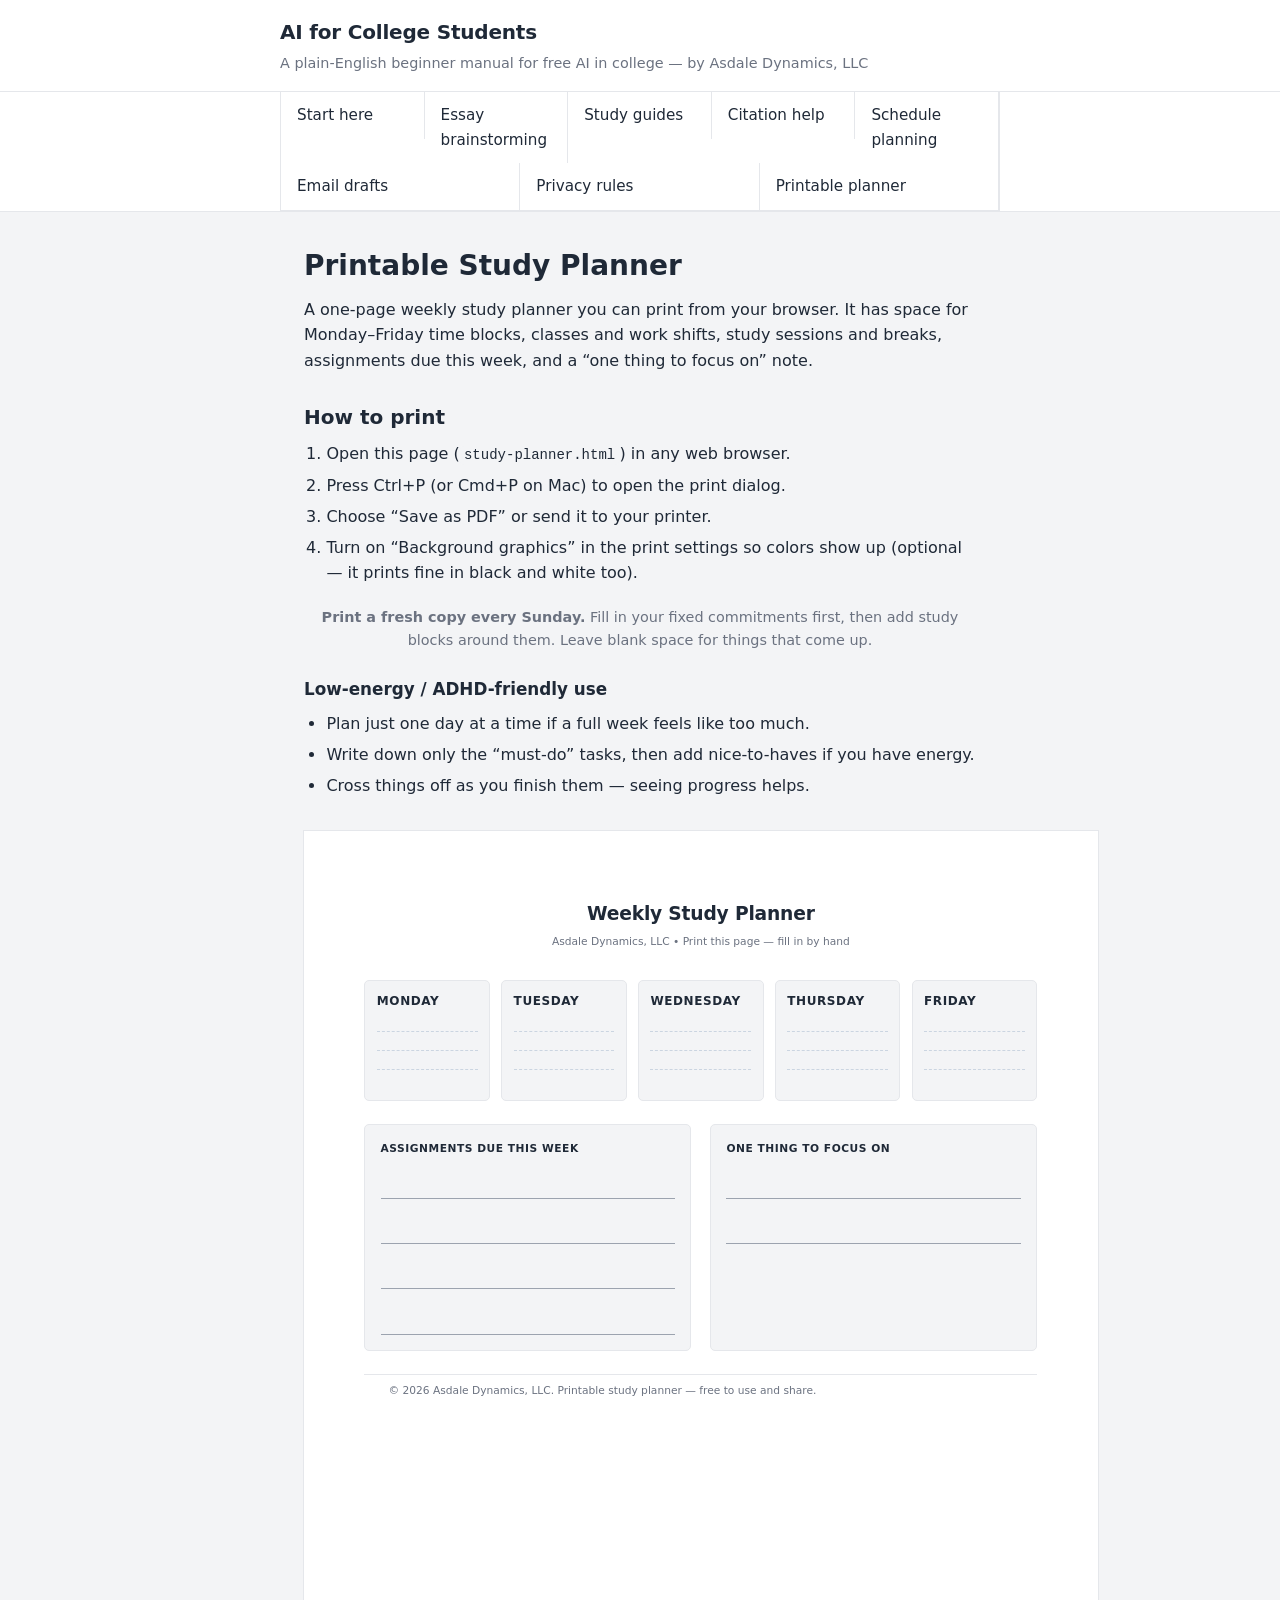
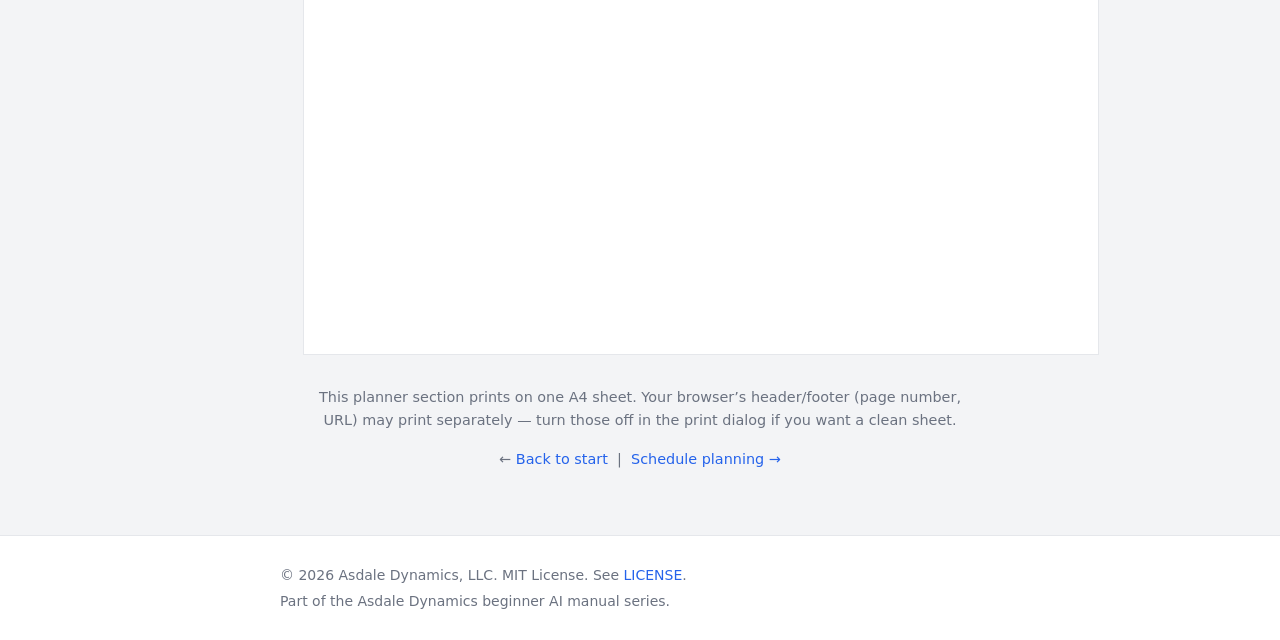
<file: site/study-planner.html>
<!DOCTYPE html>
<html lang="en">
<head>
<meta charset="utf-8">
<meta name="viewport" content="width=device-width, initial-scale=1">
<title>Printable Study Planner &bull; AI for College Students</title>
<link rel="stylesheet" href="css/style.css">
</head>
<body>
<div class="site">
  <a class="skip-link" href="#main">Skip to main content</a>
  <header>
    <div class="inner">
      <h1 class="site-title"><a href="index.html">AI for College Students</a></h1>
      <p class="site-sub">A plain-English beginner manual for free AI in college &mdash; by Asdale Dynamics, LLC</p>
    </div>
  </header>
  <nav>
    <ul>
      <li><a href="index.html">Start here</a></li>
      <li><a href="essay-brainstorming.html">Essay brainstorming</a></li>
      <li><a href="study-guides.html">Study guides</a></li>
      <li><a href="citation-help.html">Citation help</a></li>
      <li><a href="schedule-planning.html">Schedule planning</a></li>
      <li><a href="email-drafts.html">Email drafts</a></li>
      <li><a href="privacy.html">Privacy rules</a></li>
      <li><a href="study-planner.html">Printable planner</a></li>
    </ul>
  </nav>
  <main id="main">
    <h1>Printable Study Planner</h1>
    <p>A one-page weekly study planner you can print from your browser. It has space for Monday&ndash;Friday time blocks, classes and work shifts, study sessions and breaks, assignments due this week, and a &ldquo;one thing to focus on&rdquo; note.</p>

    <h2>How to print</h2>
    <ol>
      <li>Open this page (<code>study-planner.html</code>) in any web browser.</li>
      <li>Press Ctrl+P (or Cmd+P on Mac) to open the print dialog.</li>
      <li>Choose &ldquo;Save as PDF&rdquo; or send it to your printer.</li>
      <li>Turn on &ldquo;Background graphics&rdquo; in the print settings so colors show up (optional &mdash; it prints fine in black and white too).</li>
    </ol>

    <div class="print-hint"><strong>Print a fresh copy every Sunday.</strong> Fill in your fixed commitments first, then add study blocks around them. Leave blank space for things that come up.</div>

    <h3>Low-energy / ADHD-friendly use</h3>
    <ul>
      <li>Plan just one day at a time if a full week feels like too much.</li>
      <li>Write down only the &ldquo;must-do&rdquo; tasks, then add nice-to-haves if you have energy.</li>
      <li>Cross things off as you finish them &mdash; seeing progress helps.</li>
    </ul>

    <section class="planner-sheet">
      <header>
        <div class="site-title">Weekly Study Planner</div>
        <div class="site-sub">Asdale Dynamics, LLC &bull; Print this page &mdash; fill in by hand</div>
      </header>

      <div class="planner-grid">
        <div class="day">
          <div class="day-name">Monday</div>
          <ul>
            <li></li><li></li><li></li><li></li>
          </ul>
        </div>
        <div class="day">
          <div class="day-name">Tuesday</div>
          <ul>
            <li></li><li></li><li></li><li></li>
          </ul>
        </div>
        <div class="day">
          <div class="day-name">Wednesday</div>
          <ul>
            <li></li><li></li><li></li><li></li>
          </ul>
        </div>
        <div class="day">
          <div class="day-name">Thursday</div>
          <ul>
            <li></li><li></li><li></li><li></li>
          </ul>
        </div>
        <div class="day">
          <div class="day-name">Friday</div>
          <ul>
            <li></li><li></li><li></li><li></li>
          </ul>
        </div>
      </div>

      <div class="planner-notes">
        <div class="note-box">
          <span class="label">Assignments due this week</span>
          <div class="lines">
            <div class="line-row"></div>
            <div class="line-row"></div>
            <div class="line-row"></div>
            <div class="line-row"></div>
          </div>
        </div>
        <div class="note-box">
          <span class="label">One thing to focus on</span>
          <div class="lines">
            <div class="line-row"></div>
            <div class="line-row"></div>
          </div>
        </div>
      </div>

      <footer style="margin-top:6mm; font-size:8pt; color:var(--muted); border-top:1px solid var(--line); padding-top:2mm;">
        &copy; 2026 Asdale Dynamics, LLC. Printable study planner &mdash; free to use and share.
      </footer>
    </section>

    <p class="print-hint">This planner section prints on one A4 sheet. Your browser&rsquo;s header/footer (page number, URL) may print separately &mdash; turn those off in the print dialog if you want a clean sheet.</p>

    <p class="print-hint">&larr; <a href="index.html">Back to start</a> &nbsp;|&nbsp; <a href="schedule-planning.html">Schedule planning &rarr;</a></p>
  </main>
  <footer>
    <div class="inner">
      <p>&copy; 2026 Asdale Dynamics, LLC. MIT License. See <a href="../LICENSE">LICENSE</a>.</p>
      <p>Part of the Asdale Dynamics beginner AI manual series.</p>
    </div>
  </footer>
</div>
</body>
</html>
</file>
<file: site/css/style.css>
/* Asdale Dynamics, LLC — AI for College Students site */
/* Plain, warm, polished, beginner-friendly */

:root {
  --ink: #1f2937;
  --muted: #6b7280;
  --paper: #ffffff;
  --soft: #f3f4f6;
  --accent: #2563eb;
  --accent-soft: #dbeafe;
  --line: #e5e7eb;
  --border-radius: 8px;
  --max-width: 720px;
}

* { box-sizing: border-box; }
html { scroll-behavior: smooth; }

body {
  margin: 0;
  font-family: ui-sans-serif, system-ui, -apple-system, Segoe UI, Roboto, Helvetica, Arial, sans-serif;
  color: var(--ink);
  background: var(--soft);
  line-height: 1.6;
}

a { color: var(--accent); text-decoration: none; }
a:hover { text-decoration: underline; }

.skip-link {
  position: absolute;
  left: -9999px;
  top: auto;
  width: 1px;
  height: 1px;
  overflow: hidden;
}

.site {
  display: grid;
  grid-template-rows: auto 1fr auto;
  min-height: 100vh;
}

/* Header */
header {
  background: var(--paper);
  border-bottom: 1px var(--line) solid;
  padding: 1rem 1.5rem;
}

header .inner {
  max-width: var(--max-width);
  margin: 0 auto;
}

.site-title {
  margin: 0;
  font-size: 1.25rem;
  font-weight: 700;
  letter-spacing: -0.01em;
}

.site-title a { color: var(--ink); text-decoration: none; }

.site-sub {
  margin: 0.25rem 0 0;
  font-size: 0.9rem;
  color: var(--muted);
}

/* Nav */
nav {
  background: var(--paper);
  border-bottom: 1px var(--line) solid;
}

nav ul {
  list-style: none;
  margin: 0;
  padding: 0;
  display: flex;
  flex-wrap: wrap;
  gap: 0;
  max-width: var(--max-width);
  margin: 0 auto;
  border: 1px var(--line) solid;
  border-top: none;
}

nav li { flex: 1 1 140px; }
nav a {
  display: block;
  padding: 0.7rem 1rem;
  color: var(--ink);
  text-decoration: none;
  border-right: 1px var(--line) solid;
  font-size: 0.95rem;
}
nav a:hover, nav a:focus { background: var(--accent-soft); color: var(--accent); outline: none; }

/* Main */
main {
  max-width: var(--max-width);
  margin: 0 auto;
  padding: 2rem 1.5rem 3rem;
}

main h1 {
  font-size: 1.75rem;
  margin-top: 0;
  margin-bottom: 0.5rem;
}

main h2 {
  font-size: 1.25rem;
  margin: 1.75rem 0 0.5rem;
}

main h3 {
  font-size: 1.05rem;
  margin: 1.5rem 0 0.4rem;
}

main p { margin: 0 0 1rem; }
main ul, main ol { margin: 0.5rem 0 1.25rem; padding-left: 1.4rem; }
main li { margin-bottom: 0.35rem; }

main code {
  font-family: ui-monospace, SFMono-Regular, Menlo, Monaco, Consolas, monospace;
  font-size: 0.875em;
  background: var(--soft);
  padding: 0.1em 0.3em;
  border-radius: 4px;
}

main pre {
  background: #111827;
  color: #e5e7eb;
  padding: 1rem;
  border-radius: var(--border-radius);
  overflow-x: auto;
  margin: 1rem 0;
}
main pre code { background: transparent; color: inherit; padding: 0; font-size: 0.9em; }

.callout {
  background: var(--accent-soft);
  border-left: 4px solid var(--accent);
  padding: 1rem;
  border-radius: 0 var(--border-radius) var(--border-radius) 0;
  margin: 1.25rem 0;
}
.callout p { margin: 0; }

footer {
  background: var(--paper);
  border-top: 1px var(--line) solid;
  padding: 1.5rem;
  margin-top: auto;
}
footer .inner { max-width: var(--max-width); margin: 0 auto; color: var(--muted); font-size: 0.875rem; }
footer .inner p { margin: 0.25rem 0; }

/* Planner page */
.planner-sheet {
  width: 210mm;
  min-height: 297mm;
  margin: 2rem auto;
  background: var(--paper);
  padding: 18mm 16mm 14mm;
  box-shadow: 0 0 0 1px var(--line);
  font-size: 9.5pt;
  border-radius: 0;
}
@page { size: A4; margin: 0; }

.planner-sheet header {
  border: none;
  padding: 0;
  margin-bottom: 8mm;
  text-align: center;
}
.planner-sheet .site-title { font-size: 14pt; margin: 0; }
.planner-sheet .site-sub { font-size: 8pt; color: var(--muted); margin: 1mm 0 0; }

.planner-grid {
  display: grid;
  grid-template-columns: repeat(5, 1fr);
  gap: 3mm;
  margin-bottom: 6mm;
}
.day {
  border: 1px solid var(--line);
  border-radius: 5px;
  padding: 3mm 3mm 2mm;
  background: var(--soft);
}
.day .day-name {
  font-weight: 700;
  font-size: 9pt;
  margin-bottom: 2mm;
  text-transform: uppercase;
  letter-spacing: 0.05em;
}
.day ul {
  margin: 0;
  padding-left: 0;
  list-style: none;
}
.day li {
  padding: 1.6mm 0;
  border-bottom: 1px dashed #cbd5e1;
}
.day li:last-child { border-bottom: none; }

.planner-notes {
  display: grid;
  grid-template-columns: 1fr 1fr;
  gap: 5mm;
  margin-top: 4mm;
}
.note-box {
  border: 1px solid var(--line);
  border-radius: 5px;
  padding: 4mm;
  background: var(--soft);
}
.note-box .label {
  font-weight: 700;
  font-size: 8pt;
  text-transform: uppercase;
  letter-spacing: 0.05em;
  margin-bottom: 2mm;
  display: block;
}
.note-box .lines {
  display: grid;
  gap: 3mm;
}
.line-row {
  border-bottom: 1px solid #9ca3af;
  padding-bottom: 1mm;
  height: 9mm;
}

.print-hint {
  text-align: center;
  margin-top: 1rem;
  color: var(--muted);
  font-size: 0.9rem;
}

@media print {
  body { background: var(--paper); }
  .site, header, nav, footer, .print-hint { display: none !important; }
  main { padding: 0; max-width: 100%; }
  .planner-sheet {
    width: 100%;
    min-height: 297mm;
    margin: 0;
    box-shadow: none;
    padding: 16mm 14mm 12mm;
  }
  .planner-sheet header { display: block; }
  .planner-grid { break-inside: avoid; }
  .day { break-inside: avoid; page-break-inside: avoid; }
}

/* Small screens */
@media (max-width: 600px) {
  nav li { flex-basis: 100%; }
  nav a { border-right: none; border-bottom: 1px var(--line) solid; }
}
</file>
